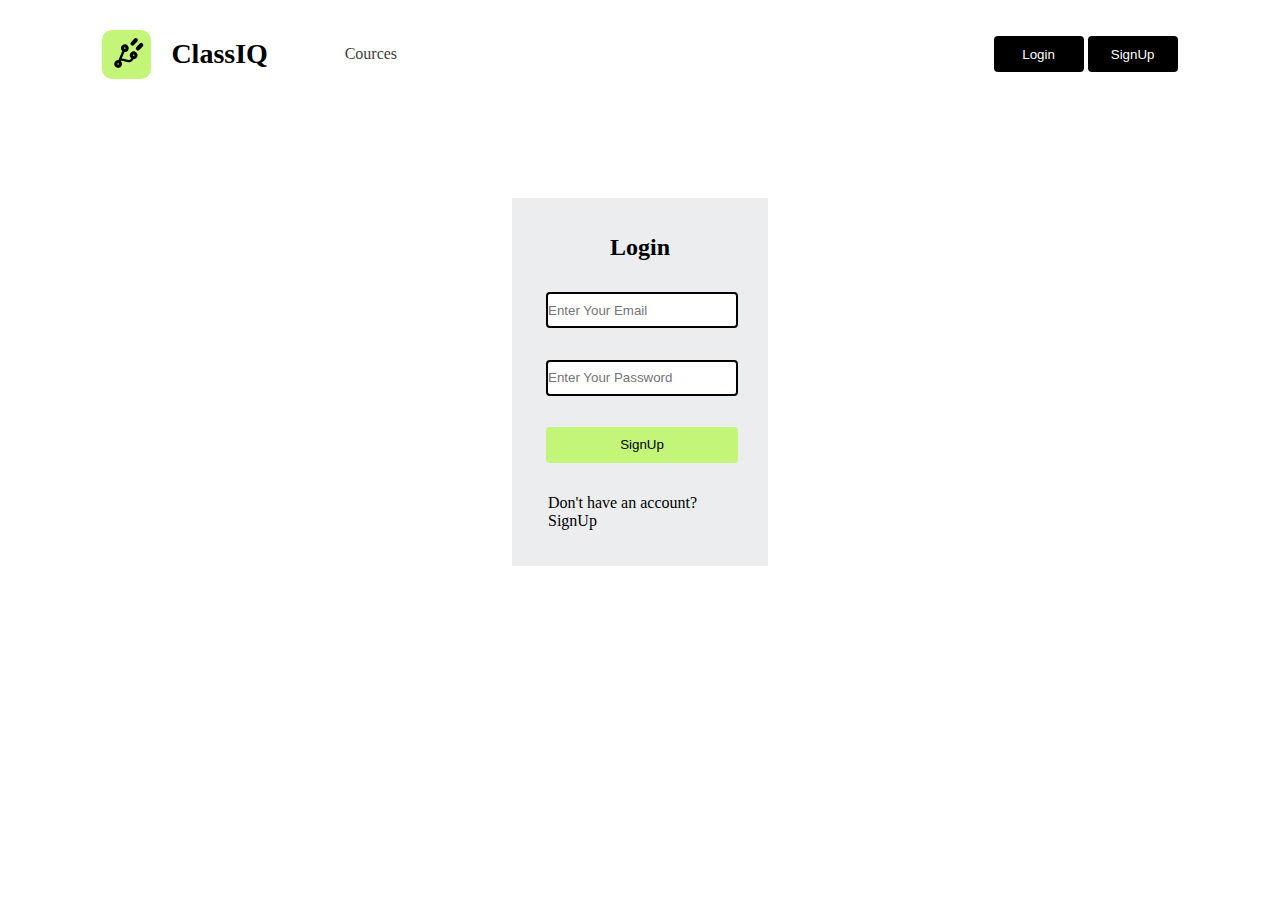
<file: login.html>
<!DOCTYPE html>
<html lang="en">
<head>
    <meta charset="UTF-8">
    <meta name="viewport" content="width=device-width, initial-scale=1.0">
    <title>login page</title>
    <link rel="stylesheet" href="style.css">
</head>
<body>
    <header>
        <div class="header_left">
            <a href="/" class="logo-container" style="text-decoration: none; display: flex;align-items: center; column-gap: 20px;"> <img src="./img/icon.svg" alt="icon">ClassIQ</a>
            <a href="courses.html" style="text-decoration: none; color:#3E3E3E;">Cources</a>
       </div>
       <div class="header_right">
            <button><a style="column-gap: 24px;text-decoration: none;color: white;" href="login.html">Login</a></button>
            <button><a  style=" column-gap: 24px;text-decoration: none;color: white;" href="signup.html">SignUp</a></button>
            
       </div>
    </header>
    <form style="background-color: #ECEDEF;height: 23rem;
    width: 20%; margin-left: 40%; margin-top: 10vh; padding: 4vh;">
        <h2>Login</h2>
        <input style="height: 4vh;
        width: 15vw ; border:2px solid black ; border-radius: 4px;
        margin-left: 4px;" placeholder="Enter Your Email">
        <input style="height: 4vh;
        width: 15vw ; border:2px solid black; border-radius: 4px;
        margin-left: 4px;" placeholder="Enter Your Password">
        <button style="height: 4vh;
        width: 15vw ; border: none; border-radius: 4px;
        background-color: #C2F578;
        margin-left: 4px;" >SignUp</button>
        <p>Don't have an account?<a  style="text-decoration: none; color: black;" href="signup.html">SignUp</a></p>
    </form>

</body>
</html>
</file>
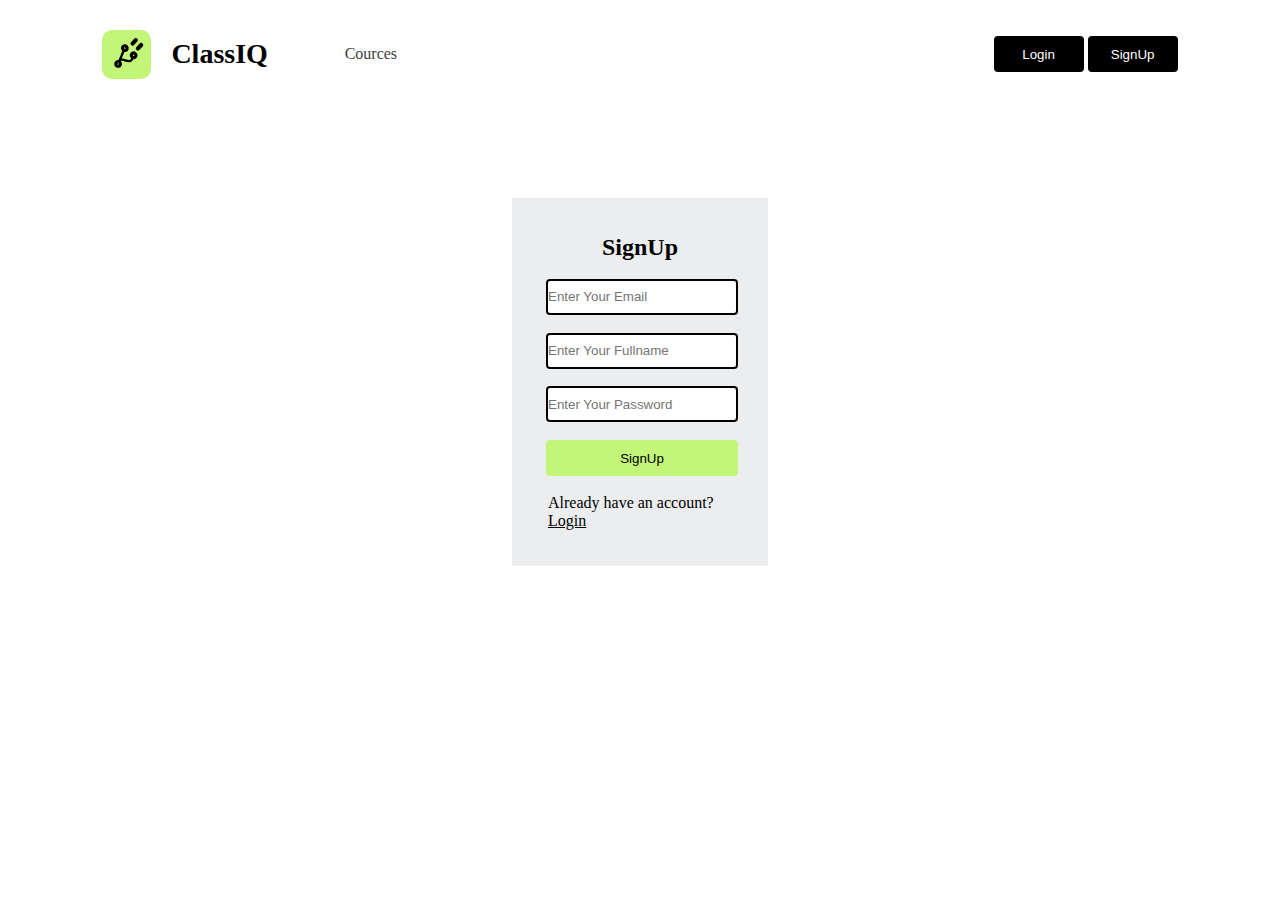
<file: signup.html>
<!DOCTYPE html>
<html lang="en">
<head>
    <meta charset="UTF-8">
    <meta name="viewport" content="width=device-width, initial-scale=1.0">
    <title>SignUp page</title>
    <link rel="stylesheet" href="style.css">
</head>
<body>
    <header>
        <div class="header_left">
            <a href="/" class="logo-container" style="text-decoration: none; display: flex;align-items: center; column-gap: 20px;"> <img src="./img/icon.svg" alt="icon">ClassIQ</a>
            <a href="courses.html" style="text-decoration: none; color:#3E3E3E;">Cources</a>
       </div>
       <div class="header_right">
            <button><a style="column-gap: 24px;text-decoration: none;color: white;" href="login.html">Login</a></button>
            <button><a  style=" column-gap: 24px;text-decoration: none;color: white;" href="signup.html">SignUp</a></button>
            
       </div>
    </header>
    <form style="background-color: #ECEDEF;height: 23rem;
    width: 20%; margin-left: 40%; margin-top: 10vh; padding: 4vh;">
        <h2>SignUp</h2>
        <input style="height: 4vh;
        width: 15vw ; border:2px solid black ; border-radius: 4px;
        margin-left: 4px;" placeholder="Enter Your Email">
        <input style="height: 4vh;
        width: 15vw ; border:2px solid black; border-radius: 4px;
        margin-left: 4px;" placeholder="Enter Your Fullname">
        <input style="height: 4vh;
        width: 15vw ; border:2px solid black; border-radius: 4px;
        margin-left: 4px;" placeholder="Enter Your Password">
        <button style="height: 4vh;
        width: 15vw ; border: none; border-radius: 4px;
        background-color: #C2F578;
        margin-left: 4px;" >SignUp</button>
        <p>Already have an account?<a  style=" color: black;" href="login.html">Login</a></p>
    </form>

</body>
</html>
</file>
<file: style.css>
/*primary color #C2F578 */
*{
    padding: 0;
    margin: 0;
    box-sizing: border-box;
}
:root{
    --comman-padding:0 8%;
    --primary-brand-color:#C2F578;
    --primary-text-color:#000;
}

header{
    display: flex;
    justify-content: space-between;
    align-items: center;
    padding:var(--comman-padding);
    height: 12vh;
}

@media (max-width:768px) {
    html,body{
        width: 130%;
        margin: 0;
        padding: 0;
        overflow-x: hidden;
    }
    header{
        flex-direction: column;
        
        padding-top: 2vh;
        row-gap: 2vh;
        

    }

    .header_left,.header_right{
        display: flex;
        justify-content: center;
        align-items: center;
        
    }
    main{
        margin-top: 4%;
        margin-bottom: -10%;
        column-gap: 7%;
        padding: 0 2%;
    }

    .main_right .si{
        display: none;
    }
    .main_left,.main_right{
        justify-content: center;
        align-items: center;
    }
    .main_left{
        font-size: 20px;
        row-gap: 8vh;
    }
    .main_left img{
        padding-top: 70%;
    }
    
    .main_3{
        display: flex;
        justify-content: center;
        align-items: center;
        flex-direction: column;
        gap: 4rem;
    }
    .main_3 img{
        height: auto;
        width: 15rem;
    }
    .main_4{
        padding-top: 6rem;
        margin-bottom: -3rem;
    }

    .main_5 {
        display: flex;
        flex-direction:column;
        gap: 2rem;
    }
    .main_5 div{
        padding: 0 15%;
      
    }
    
    .main_6{
        column-gap: 10vw;
        display: flex;
        justify-content: center;
        padding-left: 0%;
        
    }
    .main7{
        display: flex;
        flex-direction: column;
        gap: 4rem;
        column-gap: 20%;
        margin-bottom: -10rem;
        
    }
    footer{
        display: flex;
        justify-content: center;
        align-items: center;
        flex-direction: column;
        
       
    }

    .c1{
        margin-top: 4rem;
        width: 40rem;
    }

    form{
        width: 50%;
        height: 70%;
        gap: 2rem;
    }

    
    
    
}
.header_left{
    display: flex;
    align-items: center;
    gap: 6vw;
    
}
.header_left .logo-container{
    color: #000;
    font-size: 28px;
    font-weight: 700;
}

.header_right button{
    background-color: #000;
    color: white;
    width: 10vh;
    height: 4vh;
    border: none;
    border-radius: 4px;
    cursor: pointer;
}
.header_right button:hover{
    background-color: #191919;
}



main{
    display: flex;
    justify-content: space-between;
    padding:var(--comman-padding);    
}
.main_left button{
    background-color: #C2F578;
    height: 35px;
    width: 150px;
   border: none;
   border-radius: 4px;
   
    
}
.main_left{
    padding: 6vh 2vw;
    display: flex;
    flex-direction: column;
    justify-content: space-around;
}
.main_left .p1{
    height: 20vh;
    width: 30vw;
    font-size: 65px;
    row-gap: 10px;
}
.main_left img{
   margin-left: 9vw;
   width: 35vh;
}
.innerclass{
    font-weight: 700;
}
.main_right{
    width: 50%;
    display: flex;
    justify-content: center;
    background: radial-gradient(circle,var( --primary-brand-color) 0%,rgb(148,187,233,0)70%);
    position: relative;
}

.left_icon{
    position: absolute;
    top: 25vh;
    left: 1vw;
}
.right_icon{
    position: absolute;
    top: 20vh;
    left: 30vw;
}
.main_2{
    display: flex;
    justify-content: center;
    height: 20vh;
    align-items: center;
    font-size: 24px;
    margin-top: 20vh;
    padding:var(--comman-padding);
    color: gray;   
   
}
.main_3{
    display: flex;
    justify-content: space-between;
    padding:var(--comman-padding);   
}
.main_4{
    display: flex;
    justify-content: center;
    height: 20vh;
    align-items: center; 
    font-size: 24px;
    color: gray;   
}

.main_5{
    display: flex;
    justify-content: space-between;
    align-items: center;
    padding:var(--comman-padding); 
    margin: 20vh 10vw ;
    
}

.main_5 div{
    display: flex;
    flex-direction: column;
    justify-content: space-between;
    padding-top: 30px;
    padding-bottom: 30px;
    align-items: center;
    height: 35%;
    width: 25%;
    border: none;
    border-radius: 8px;
    background-color: #ECEDEF;
    font-weight: 700;
    font-size: 20px;
}

.btn2{
    background-color: #C2F578;
    padding: 10px 2px;
  
   border: none;
   border-radius: 4px;
   font-size: 15px;
}

.main_6{
    display: flex;
    justify-content: center;
    align-items: center;
    padding:var(--comman-padding); 

}

.main6_left{
    padding-top: 100px;
    padding-bottom: 30px;
    padding-right: 30px;
    display: flex;
    justify-content: center;
    align-items: center;
    height: 60vh;
    width: 40vw;
    border: none;
    border-radius: 8px;
    background-color: #ECEDEF;
    margin-right: 10vw;
    
}
.main6_right p{
    margin-bottom: 1rem;
}
.main6_right{
    font-size: 2rem;
    
    
}
.icon{
    height: 2vh;
    width: 2vw;
}



.main6_right button{
    background-color: #C2F578;
    padding: 6px 5px;
  
    border: none;
    border-radius: 4px;
    font-size: 20px;
}

.main7{
    margin-top: 30vh;
    
    display: flex;
    justify-content: space-between;
    align-items: center;
    padding:var(--comman-padding);
    font-size: 1.6rem;
    
    
}

.main7 button{
    background-color: #C2F578;
    padding: 6px 5px;
  
    border: none;
    border-radius: 4px;
    font-size: 20px;
}
.main7 input{
    padding: 6px 5px;
  
    border: 1px solid black;
    border-radius: 4px;
    font-size: 20px; 
}

footer{
    display: flex;
    justify-content: space-between;
    padding:var(--comman-padding);
    margin-top: 15vh;
}

footer svg{
    height: 3vh;
    width: 3vw;
    background-color: #C2F578;
    margin-left: 4px;
    
}


form{
    height: 60vh;
    width: 40vw;
    background-color: #ECEDEF;
    display: flex;
    flex-direction: column;
    justify-content: space-between;
    align-items: center;
    padding:var(--comman-padding) ;
    

}

.c1{
    padding:0 4vw ;
    height: 30vh;
    width: 84vw;
    display: flex;
    justify-content: space-between;
    background-color: #ECEDEF;
    margin-left: 8vw;
}

section{
    padding:var(--comman-padding);
    height: 50vh;
    width: 90%;
    display: flex;
    justify-content: space-between;
    flex-wrap: wrap;
    padding: 2% 8vw;
    column-gap: 0.5%;
    row-gap: 8%;
    
}
.course_1{
    display: flex; 
    justify-content: space-between;
}
.course_1 button{
    height: 3vh;
    width: 3vw;
    background-color: #C2F578;
    margin-left: 4px;
    border: none;
    border-radius: 4%;
}

.course{
    padding: 0.5%;
    display: flex;
    flex-direction: column;
    align-items: center;
    height: 85%;
    width: 25%;
    background-color: #ECEDEF;
    

}

footer{
    margin-top: 20%;
}
</file>
